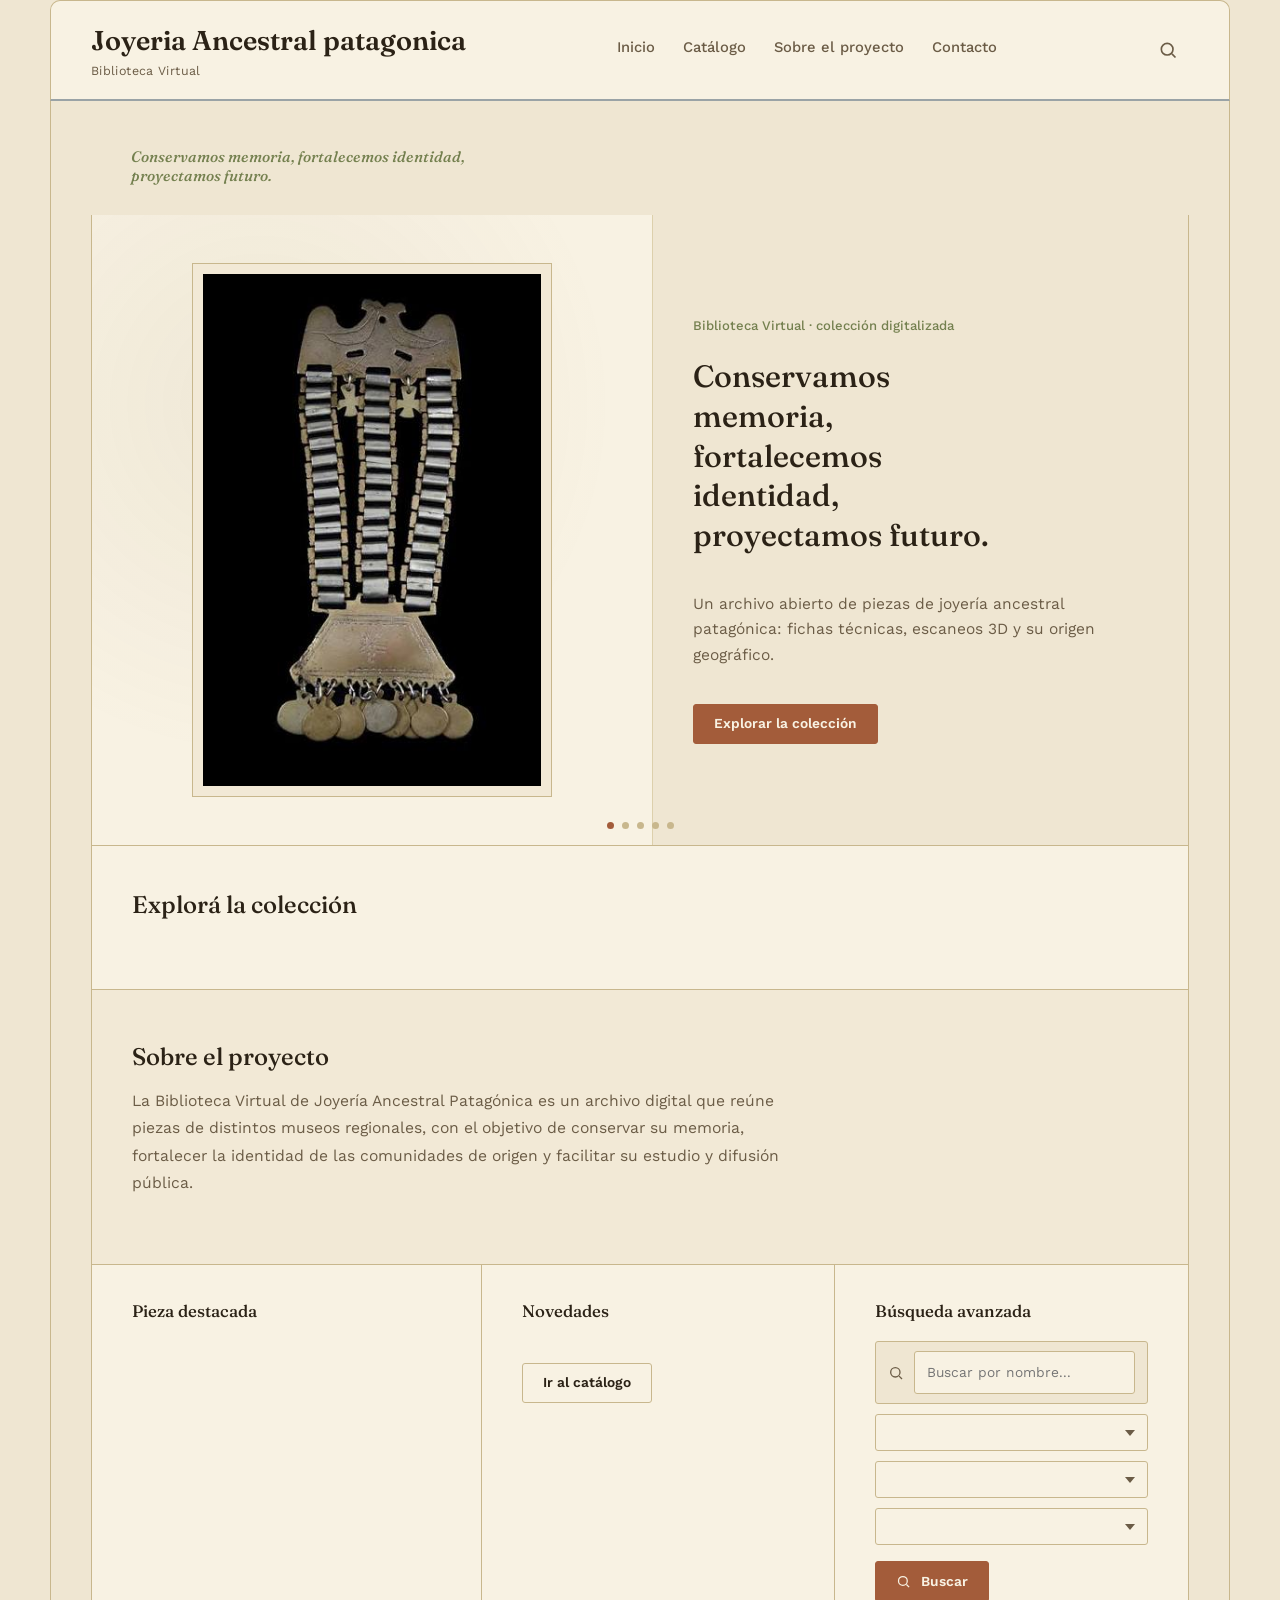
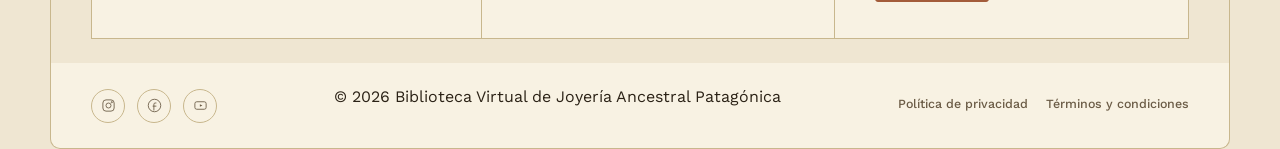
<file: index.html>
<!DOCTYPE html>
<html lang="es">
<head>    
    <meta charset="UTF-8">
    <meta name="viewport" content="width=device-width, initial-scale=1.0">
    <title>Biblioteca Virtual</title>

    <link rel="stylesheet" href="estilos.css">
</head>
<body>

    <header>
        <div>
		<div class="titulo">Joyeria Ancestral patagonica</div>
		<div class="sub">Biblioteca Virtual </div>
		</div>
		<nav>
			<a href="index.html">Inicio</a>
			<a href="catalogo.html">Catálogo</a>
			<a href="#sobre-proyecto">Sobre el proyecto</a> 
			<a href="#contacto">Contacto</a>
		</nav>
		<button class="btn-buscador" atria-label="Buscar">
			 <svg viewBox="0 0 24 24" fill="none" stroke="currentColor" stroke-width="2">
				<circle cx="11" cy="11" r="7"/>
				<path d="M21 21l-4.3-4.3"/>
			</svg>
		</button>
		
   
    </header>
  <main id="contenido-principal">

    <!-- Sección de presentación -->
	  <section class="presentación" id="presentación" aria-labelledby="titulo-presentación">
		  <h1 id="titulo-presentación" class="slogan">Conservamos memoria, fortalecemos identidad, proyectamos futuro.</h1>
		  <div id="presentación-slides">

      </div>
		  <div class="dots" id="heroDots"></div>
    </section>
	  <section class="presentación" id="inicio">
      <div class="presentación-visual">
		    <img src="imagenes/pectoral.jpg"> 
      </div>
      <div class="presentación-descriptiva">
        <p class="eyebrow">Biblioteca Virtual · colección digitalizada</p>
        <h1>Conservamos memoria, fortalecemos identidad, proyectamos futuro.</h1>
        <p class="desc">Un archivo abierto de piezas de joyería ancestral patagónica: fichas técnicas, escaneos 3D y su origen geográfico.</p>
        <a href="#coleccion" class="btn">Explorar la colección</a>
      </div>
      <div class="puntos">
        <span class="activado"></span><span></span><span></span><span></span><span></span>
      </div>
    </section>
    
    <!-- Sección de colección-->
    <section class="colección" id="coleccion" aria-labelledby="titulo-coleccion">
      <div class="coleccion-header">
        <h2 id="titulo-coleccion">Explorá la colección</h2>
      </div>
      <ul class="colección-joyas" id="colección-joyas">
        
      </ul>

    </section>  

    <!-- Sección sobre el proyecto-->
    <section class="sobre-proyecto" id="sobre-proyecto" aria-labelledby="titulo-sobre-proyecto">
      <h2 id="titulo-sobre-proyecto">Sobre el proyecto</h2>
      <p class="section-text">
        La Biblioteca Virtual de Joyería Ancestral Patagónica es un archivo digital que reúne piezas
        de distintos museos regionales, con el objetivo de conservar su memoria, fortalecer la
        identidad de las comunidades de origen y facilitar su estudio y difusión pública.
      </p>
    </section> 

    <!-- Sección de Contenido destacado-->
    <section class="contenido-destacado" id="contenido-destacado "aria-label="Contenido destacado">
      <div>
        <h3>Pieza destacada</h3>
        <div id="contenido-destacado">

        </div>
      </div>
      <div>
        <h3>Novedades</h3>
        <ul class="listas-nuevas" id="lista-nueva">

        </ul>
        <a href="catalogo.html" class="btn ghost">Ir al catálogo</a>
      </div>
      <div>
        <h3>Búsqueda avanzada</h3>
        <form class="formulario-busqueda" id="formulario-busqueda" action="catalogo.html" method="get">
          <div class="fila-busqueda">
            <svg viewBox="0 0 24 24" aria-hidden="true" fill="none" stroke="currentColor" stroke-width="2"><circle cx="11" cy="11" r="7"/><path d="M21 21l-4.3-4.3"/></svg>
            <label class="sr-only" for="q">Buscar por nombre</label>
            <input type="text" id="q" name="q" placeholder="Buscar por nombre...">
          </div>
          <label class="sr-only" for="tipo">Tipo de pieza</label>
          <select id="tipo" name="tipo"></select>
          <label class="sr-only" for="material">Material</label>
          <select id="material" name="material"></select>
          <label class="sr-only" for="procedencia">Procedencia</label>
          <select id="procedencia" name="procedencia"></select>
          <button class="btn" type="submit">
            <svg viewBox="0 0 24 24" aria-hidden="true" fill="none" stroke="currentColor" stroke-width="2" style="width:15px;height:15px;"><circle cx="11" cy="11" r="7"/><path d="M21 21l-4.3-4.3"/></svg>
            Buscar
          </button>
        </form>
      </div>
    </section>  
   </main>
  

  <div id="pie-de-página">
    <footer id="contacto">
      <div class="socials">
        <a href="#" aria-label="Instagram">
          <svg viewBox="0 0 24 24" aria-hidden="true" fill="none" stroke="currentColor" stroke-width="1.4"><rect x="3" y="3" width="18" height="18" rx="5"></rect><circle cx="12" cy="12" r="4"></circle><circle cx="17.3" cy="6.7" r="1"></circle></svg>
        </a>
        <a href="#" aria-label="Facebook">
          <svg viewBox="0 0 24 24" aria-hidden="true" fill="none" stroke="currentColor" stroke-width="1.4"><path d="M15 8h-2a2 2 0 0 0-2 2v10M9 13h6"></path><circle cx="12" cy="12" r="10"></circle></svg>
        </a>
        <a href="#" aria-label="YouTube">
          <svg viewBox="0 0 24 24" aria-hidden="true" fill="none" stroke="currentColor" stroke-width="1.4"><rect x="3" y="6" width="18" height="12" rx="3"></rect><path d="M11 10l4 2-4 2z" fill="currentColor" stroke="none"></path></svg>
        </a>
      </div>
      <p class="copy">© 2026 Biblioteca Virtual de Joyería Ancestral Patagónica</p>
      <nav aria-label="Legal" class="legal">
        <a href="#">Política de privacidad</a>
        <a href="#">Términos y condiciones</a>
      </nav>
    </footer>
  </div>

</body>
</html>
</file>
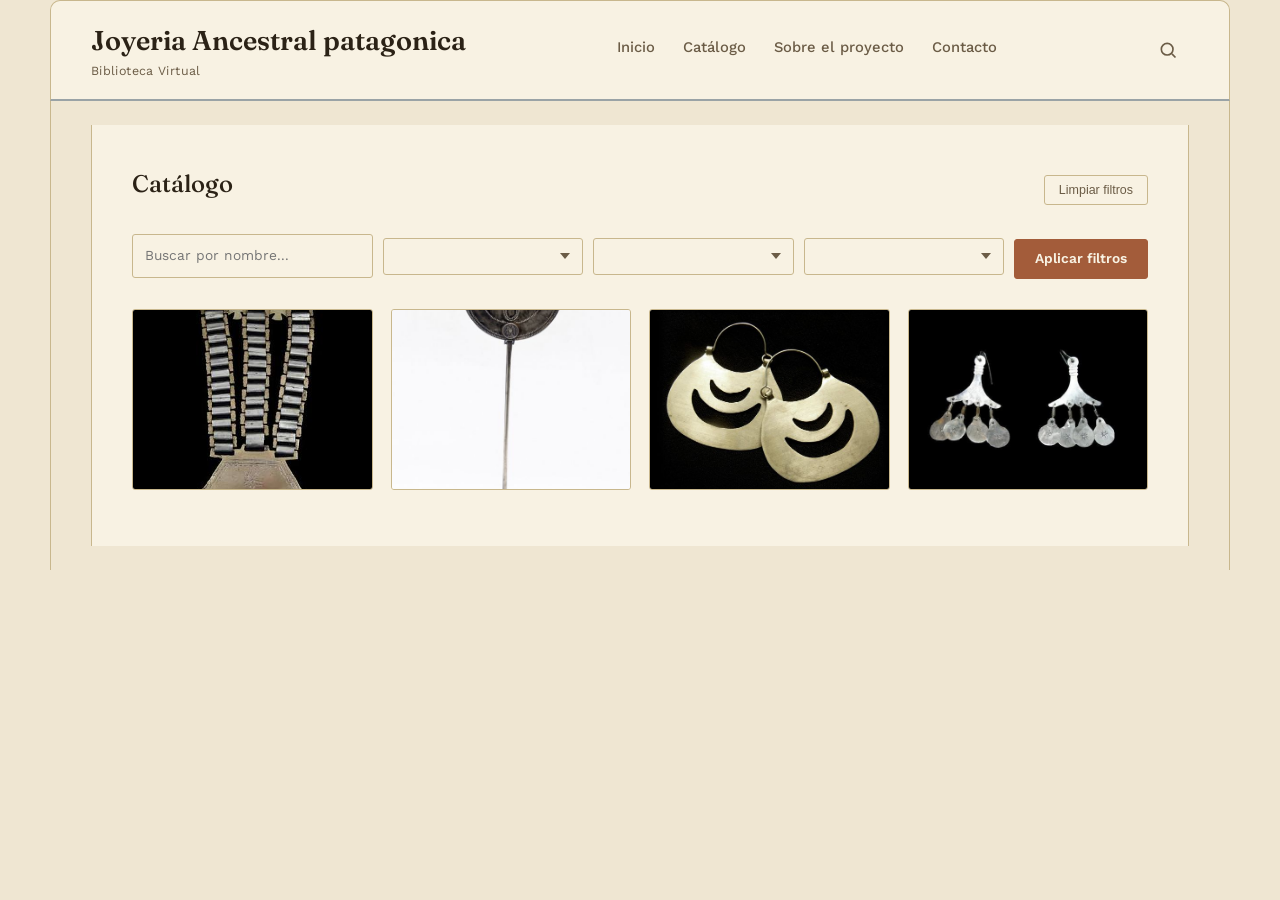
<file: catalogo.html>
<!DOCTYPE html>
<html lang="es">
    <head>
        <meta charset="UTF-8">
        <meta name="viewport" content="width=device-width, initial-scale=1.0">
        <title>Catálogo — Biblioteca Virtual de Joyería Ancestral Patagónica</title>
        <meta name="description" content="Listado completo de piezas de joyería ancestral patagónica, filtrable por tipo, material y procedencia.">
        <link rel="stylesheet" href="estilos.css">
    </head>
    <body data-active-nav="Catálogo">
        <header>
            <div>
                <div class="titulo">Joyeria Ancestral patagonica</div>
                <div class="sub">Biblioteca Virtual </div>
            </div>
            <nav>
                <a href="index.html">Inicio</a>
                <a href="catalogo.html">Catálogo</a>
                <a href="">Sobre el proyecto</a>
                <a href="">Contacto</a>
            </nav>
            <button class="btn-buscador" atria-label="Buscar">
                 <svg viewBox="0 0 24 24" fill="none" stroke="currentColor" stroke-width="2">
                    <circle cx="11" cy="11" r="7"/>
                    <path d="M21 21l-4.3-4.3"/>
                </svg>
            </button>  
        </header>

        <main id="contenido-principal">

            <section class="section" aria-labelledby="titulo-catalogo">
                <div class="catalogo-herramientas">
                    <h1 id="titulo-catalogo">Catálogo</h1>
                    <button class="btn-limpiar" type="button" id="btnLimpiar">Limpiar filtros</button>
                </div>
                <form class="formulario-busqueda filtros" id="formulario-filtro">
                    <label class="sr-only" for="f-texto">Buscar por nombre</label>
                    <input type="text" id="f-texto" placeholder="Buscar por nombre...">

                    <label class="sr-only" for="f-tipo">Tipo de pieza</label>
                    <select id="f-tipo"></select>

                    <label class="sr-only" for="f-material">Material</label>
                    <select id="f-material"></select>

                    <label class="sr-only" for="f-procedencia">Procedencia</label>
                    <select id="f-procedencia"></select>

                    <button type="submit" class="btn">Aplicar filtros</button>
                </form>

                <ul class="catalogo-cuadro" id="catalogo-cuadro">
                    <li><a href="#pieza-1" class="galeria-miniatura"><img src="imagenes/pectoral.jpg" alt="Pectoral de plata y cobre"></a></li>
                    <li><a href="#pieza-2" class="galeria-miniatura"><img src="imagenes/tupu.jpeg" alt="Tupu de plata"></a></li>
                    <li><a href="#pieza-3" class="galeria-miniatura"><img src="imagenes/aros_cobre.jpeg" alt="Aros de cobre"></a></li>
                    <li><a href="#pieza-4" class="galeria-miniatura"><img src="imagenes/aros_plata.jpeg" alt="Aros de plata"></a></li>
                </ul>
                <p class="catalogo-vacío" id="catalog-vacío">No se encontraron piezas con esos filtros.</p>
            </section>
            
        </main>


    </body>
</html>
</file>
<file: estilos.css>
/* =========================================================
   Biblioteca Virtual de Joyería Ancestral Patagónica
   ========================================================= */

@import url('https://fonts.googleapis.com/css2?family=Fraunces:opsz,wght@9..144,400;9..144,500;9..144,600;9..144,700&family=Work+Sans:wght@400;500;600&display=swap');

:root{
  /* Paleta */
  --bg: #efe6d2;          /* cuero / hide curtido */
  --panel: #f8f2e3;       /* papel de ficha técnica */
  --panel-alt: #f2e9d6;
  --ink: #2b2216;         /* tinta */
  --ink-soft: #6b5c46;
  --line: #c8b78d;
  --line-soft: #ddd0ac;

  --clay: #a35c3a;        /* arcilla patagónica — acento cálido, CTA */
  --clay-dark: #83452a;
  --sage: #74804f;        /* estepa — metadatos secundarios */
  --plata: #9aa3a6;       /* plata oxidada — platería */
  --plata-dark: #5f6668;

  /* compatibilidad con nombres previos */
  --bronze: var(--clay);
  --bronze-dark: var(--clay-dark);

  --radius: 3px;
  --sombra: 0 10px 26px -18px rgba(43,34,22,.45);
}

/* ---------------------------------------------------------
   Base
   --------------------------------------------------------- */
*, *::before, *::after{ box-sizing: border-box; }

body {
  font-family: "Work Sans", Arial, sans-serif;
  margin: 0;
  background-color: var(--bg);
  color: var(--ink);
  line-height: 1.55;
}

img{ max-width: 100%; display: block; }

h1, h2, h3, h4{
  font-family: 'Fraunces', serif;
  color: var(--ink);
  margin: 0 0 .5em;
  font-weight: 500;
  line-height: 1.28;
}

p{ margin: 0 0 1em; }

a{ color: inherit; }

::selection{ background: var(--clay); color: var(--panel); }

:focus-visible{
  outline: 2px solid var(--clay-dark);
  outline-offset: 3px;
}

/* Botones */
.btn, a.btn, button.btn{
  display: inline-flex;
  align-items: center;
  gap: 10px;
  width: fit-content;
  font: 600 .86rem/1 "Work Sans", sans-serif;
  color: var(--panel);
  background: var(--clay);
  border: 1px solid var(--clay);
  padding: 12px 20px;
  border-radius: var(--radius);
  text-decoration: none;
  cursor: pointer;
  transition: background-color .15s ease, color .15s ease, border-color .15s ease;
}
.btn:hover, .btn:focus-visible{
  background: var(--clay-dark);
  border-color: var(--clay-dark);
}
.btn.ghost{
  background: transparent;
  color: var(--ink);
  border-color: var(--line);
}
.btn.ghost:hover, .btn.ghost:focus-visible{
  background: transparent;
  color: var(--clay-dark);
  border-color: var(--clay-dark);
}


.vitrina, .presentación-visual, .colección-joyas > li, .catalogo-cuadro > li{
  position: relative;
}
.vitrina::before, .vitrina::after,
.colección-joyas > li::before, .catalogo-cuadro > li::before{
  content: "";
  position: absolute;
  width: 12px;
  height: 12px;
  border-top: 1.5px solid var(--plata-dark);
  border-left: 1.5px solid var(--plata-dark);
  top: 8px; left: 8px;
  opacity: 0;
  transition: opacity .18s ease;
  pointer-events: none;
}
.colección-joyas > li:hover::before, .colección-joyas > li:focus-within::before,
.catalogo-cuadro > li:hover::before, .catalogo-cuadro > li:focus-within::before{
  opacity: 1;
}

/* ---------------------------------------------------------
   Header
   --------------------------------------------------------- */
header {
  display: flex;
  align-items: center;
  justify-content: space-between;
  gap: 24px;
  background-color: var(--panel);
  color: var(--ink);
  padding: 18px 40px;
  border-top: 1px solid var(--line);
  border-left: 1px solid var(--line);
  border-right: 1px solid var(--line);
  border-bottom: 2px solid var(--plata);
  border-radius: 10px 10px 0 0;
  width: 100%;
  max-width: 1180px;
  box-sizing: border-box;
  margin: 0 auto;
}
nav {
  display: flex;
  align-items: center;
  gap: 28px;
}
nav a {
  color: var(--ink-soft);
  text-decoration: none;
  font-size: .92rem;
  font-weight: 500;
  padding-bottom: 3px;
  border-bottom: 1px solid transparent;
  transition: color .15s ease, border-color .15s ease;
}
nav a:hover, nav a:focus-visible{
  color: var(--clay-dark);
  border-bottom-color: var(--clay-dark);
}
nav[aria-label="Legal"] a{ font-size: .78rem; }

.btn-buscador {
  width: 42px;
  height: 42px;
  border: none;
  background: transparent;
  color: var(--ink-soft);
  cursor: pointer;
  display: flex;
  align-items: center;
  justify-content: center;
  padding: 8px;
  border-radius: 50%;
  transition: background-color .15s ease, color .15s ease;
}
.btn-buscador svg{ width:20px; height:20px; }
.btn-buscador:hover, .btn-buscador:focus-visible {
  background-color: var(--panel-alt);
  color: var(--clay-dark);
}

.titulo{
  font-family: 'Fraunces', serif;
  font-size: 1.7rem;
  font-weight: 600;
  color: var(--ink);
}
.sub {
  font-size: .78rem;
  letter-spacing: .03em;
  color: var(--ink-soft);
}

/* ---------------------------------------------------------
   Sección de presentación (franja de slogan + carrusel)
   --------------------------------------------------------- */
#presentacion.presentacion{
  display: block;
  max-width: 1180px;
  margin: 0 auto;
  border-left: 1px solid var(--line);
  border-right: 1px solid var(--line);
  border-bottom: 1px solid var(--line);
  position: relative;
  background: var(--panel-alt);
}
.slogan{
  font-size: .95rem;
  font-family: 'Fraunces', serif;
  font-style: italic;
  font-weight: 500;
  color: var(--sage);
  padding: 22px 40px;
  max-width: 46ch;
}
#presentacion-slides{ position: relative; }

.presentación-slides{
  display: none;
  grid-template-columns: 1.05fr 1fr;
}
.presentación-slides.activado{ display: grid; }

#presentación-puntos{
  position: absolute;
  bottom: 14px;
  left: 0; right: 0;
  display: flex;
  justify-content: center;
  gap: 8px;
}
#presentación-puntos span, .puntos span{
  width:7px; height:7px; border-radius:50%;
  background: var(--line);
}
#presentación-puntos span.active, #presentación-puntos span.activado,
.puntos span.active, .puntos span.activado{ background: var(--clay); }


#inicio.presentación{
  display: grid;
  grid-template-columns: 1.05fr 1fr;
  gap: 0;
  max-width: 1180px;
  margin: 0 auto;
  border-left: 1px solid var(--line);
  border-right: 1px solid var(--line);
  border-bottom: 1px solid var(--line);
  position: relative;
}
.presentación-visual{
  padding: 48px 40px;
  display:flex;
  align-items:center;
  justify-content:center;
  border-right: 1px solid var(--line-soft);
  background:
    radial-gradient(circle at 30% 30%, rgba(138,106,60,0.08), transparent 60%),
    var(--panel);
}
.presentación-visual img, .presentación-visual svg{
  width: min(360px, 100%);
  height:auto;
  border: 1px solid var(--line);
  padding: 10px;
  background: var(--panel-alt);
}
.presentación-descriptiva{
  padding: 48px 40px;
  display:flex;
  flex-direction:column;
  justify-content:center;
  gap: 20px;
}
.presentación-descriptiva p.eyebrow{
  margin:0;
  font-size:.82rem;
  color: var(--sage);
  font-weight: 500;
}
.presentación-descriptiva h1{
  font-size: clamp(1.6rem, 2.4vw, 2.2rem);
  line-height: 1.3;
  font-weight: 500;
  max-width: 16ch;
}
.presentación-descriptiva p.desc{
  color: var(--ink-soft);
  max-width: 42ch;
  line-height:1.65;
  font-size:.97rem;
}
.puntos{
  position:absolute;
  bottom:16px;
  left:0; right:0;
  display:flex;
  justify-content:center;
  gap:8px;
}

/* ---------------------------------------------------------
   Sección de colección
   --------------------------------------------------------- */
.colección{
  padding: 44px 40px 56px;
  border-bottom: 1px solid var(--line);
}
.colección-header{
  display:flex;
  align-items:baseline;
  justify-content:space-between;
  margin-bottom: 28px;
  gap: 12px;
  flex-wrap: wrap;
}
.colección-header h2{ font-size: 1.5rem; }
.colección-header .hint{ font-size:.85rem; color: var(--ink-soft); }
.colección-text{
  color: var(--ink-soft);
  line-height:1.7;
  max-width: 68ch;
  margin: 14px 0 0;
}

.colección-joyas{
  list-style:none;
  margin:0;
  padding:0;
  display:grid;
  grid-template-columns: repeat(5, 1fr);
  gap: 18px;
}
.colección-joyas > li{
  background: var(--panel);
  border: 1px solid var(--line);
  border-radius: var(--radius);
  overflow: hidden;
  transition: box-shadow .18s ease, border-color .18s ease;
}
.colección-joyas > li:hover, .colección-joyas > li:focus-within{
  box-shadow: var(--sombra);
  border-color: var(--plata-dark);
}
.colección-joyas img{ width:100%; aspect-ratio: 4/3; object-fit: cover; }
.colección-joyas h3, .colección-joyas h4{
  font-size: .96rem;
  margin: 14px 14px 4px;
}
.colección-joyas p{
  font-size: .82rem;
  color: var(--ink-soft);
  margin: 0 14px 14px;
}
.colección-joyas a{ text-decoration: none; display: block; }

/* ---------------------------------------------------------
   Sección de sobre el proyecto
   --------------------------------------------------------- */
.sobre-proyecto{
  max-width: 1180px;
  margin: 0 auto;
  padding: 52px 40px;
  border-left: 1px solid var(--line);
  border-right: 1px solid var(--line);
  background: var(--panel-alt);
  border-bottom: 1px solid var(--line);
}
.sobre-proyecto h2{ font-size: 1.5rem; margin-bottom: .6em; }
.section-text{
  color: var(--ink-soft);
  line-height:1.75;
  max-width: 68ch;
  font-size: .98rem;
}

/* ---------------------------------------------------------
   Sección de contenido destacado
   --------------------------------------------------------- */
.contenido-destacado{
  display:grid;
  grid-template-columns: 1.1fr 1fr 1fr;
  border-bottom: 1px solid var(--line);
}
.contenido-destacado > div{ padding: 36px 40px; }
.contenido-destacado > div + div{ border-left: 1px solid var(--line); }
.contenido-destacado h3{
  font-size: 1.05rem;
  margin-bottom:18px;
}
#contenido-destacado img{
  width: 100%;
  aspect-ratio: 4/3;
  object-fit: cover;
  border: 1px solid var(--line);
  padding: 8px;
  background: var(--bg);
  margin-bottom: 12px;
}
#contenido-destacado p{ color: var(--ink-soft); font-size: .9rem; }

.listas-nuevas{
  list-style:none;
  margin:0 0 22px;
  padding:0;
  display:flex;
  flex-direction:column;
  gap:12px;
}
.listas-nuevas li{
  font-size:.9rem;
  color: var(--ink-soft);
  padding-left: 16px;
  position:relative;
}
.listas-nuevas li::before{
  content:"";
  position:absolute;
  left:0; top:.55em;
  width:5px; height:5px;
  background: var(--clay);
  border-radius:50%;
}
.listas-nuevas a{ color: var(--ink-soft); text-decoration: none; }
.listas-nuevas a:hover, .listas-nuevas a:focus-visible{
  color: var(--ink);
  text-decoration: underline;
}

.formulario-busqueda{
  display:flex;
  flex-direction:column;
  gap:10px;
}
.fila-busqueda{
  display:flex;
  align-items:center;
  gap:10px;
  border:1px solid var(--line);
  padding:9px 12px;
  background: var(--bg);
  border-radius: var(--radius);
}
.fila-busqueda svg{
  width:16px; height:16px;
  flex-shrink:0;
  color: var(--ink-soft);
}
.fila-busqueda input{
  border:none;
  background:none;
  font: inherit;
  color: var(--ink);
  width:100%;
}
.fila-busqueda input:focus{ outline:none; }

main#contenido-principal{
  max-width: 1180px;
  margin: 0 auto;
  padding: 24px 40px;
  box-sizing: border-box;
  border-left: 1px solid var(--line);
  border-right: 1px solid var(--line);
}
main#contenido-principal:empty{
  padding: 0;
  border: none;
}

.filtros{
  flex-direction: row;
  flex-wrap: wrap;
  align-items:center;
  gap: 10px;
  margin-bottom: 30px;
}
.filtros input[type="text"]{ flex: 1 1 200px; }
.filtros select{ flex: 1 1 160px; width:auto; }
.filtros .btn{ margin-top:0; }

.catalogo-herramientas{
  display:flex;
  align-items:center;
  justify-content:space-between;
  gap:12px;
  flex-wrap:wrap;
  margin-bottom: 22px;
}
.catalogo-herramientas h1{ font-size:1.5rem; }

.catalogo-vacío{
  display:none;
  color: var(--ink-soft);
  font-size:.9rem;
  padding: 10px 0 0;
}

.catalogo-cuadro{
  list-style:none;
  margin:0;
  padding:0;
  display:grid;
  grid-template-columns: repeat(4, 1fr);
  gap: 18px;
}
.catalogo-cuadro > li{
  background: var(--panel);
  border: 1px solid var(--line);
  border-radius: var(--radius);
  overflow: hidden;
  transition: box-shadow .18s ease, border-color .18s ease;
}
.catalogo-cuadro > li:hover, .catalogo-cuadro > li:focus-within{
  box-shadow: var(--sombra);
  border-color: var(--plata-dark);
}
.catalogo-cuadro img{ width:100%; aspect-ratio: 4/3; object-fit: cover; }
.catalogo-cuadro h3, .catalogo-cuadro h4{ font-size: .96rem; margin: 14px 14px 4px; }
.catalogo-cuadro p{ font-size: .82rem; color: var(--ink-soft); margin: 0 14px 14px; }
.catalogo-cuadro a{ text-decoration: none; display: block; }

input[type="text"]{
  border:1px solid var(--line);
  background: var(--panel);
  color: var(--ink);
  padding:10px 12px;
  font: inherit;
  font-size:.86rem;
  border-radius: var(--radius);
}
input[type="text"]:focus-visible{ outline-color: var(--clay-dark); }

.btn-limpiar{
  font-size:.78rem;
  color: var(--ink-soft);
  border:1px solid var(--line);
  background:transparent;
  padding:7px 14px;
  border-radius: var(--radius);
  cursor: pointer;
}
.btn-limpiar:hover, .btn-limpiar:focus-visible{
  border-color: var(--ink);
  color: var(--ink);
}

.section, .colección, .contenido-destacado{
  max-width: 1180px;
  margin: 0 auto;
  border-left: 1px solid var(--line);
  border-right: 1px solid var(--line);
  background: var(--panel);
}
.section{ padding: 44px 40px 56px; }

select{
  width:100%;
  border:1px solid var(--line);
  background: var(--panel);
  padding: 10px 12px;
  font-family:inherit;
  font-size:.86rem;
  color: var(--ink);
  appearance:none;
  -webkit-appearance:none;
  border-radius: var(--radius);
  background-image: url("data:image/svg+xml,%3Csvg xmlns='http://www.w3.org/2000/svg' width='10' height='6'%3E%3Cpath d='M0 0l5 6 5-6z' fill='%236b5c46'/%3E%3C/svg%3E");
  background-repeat:no-repeat;
  background-position: right 12px center;
}
.formulario-busqueda .btn{
  margin-top:6px;
  justify-content:center;
}

/* ---------------------------------------------------------
   Footer
   --------------------------------------------------------- */
footer{
  display:flex;
  align-items:center;
  justify-content:space-between;
  padding: 22px 40px;
  flex-wrap:wrap;
  gap:16px;
  max-width: 1180px;
  margin: 0 auto;
  border-left: 1px solid var(--line);
  border-right: 1px solid var(--line);
  border-bottom: 1px solid var(--line);
  background: var(--panel);
  border-radius: 0 0 10px 10px;
}
.socials{ 
  display:flex; 
  gap:12px; 
}
.socials a{
  width:34px; height:34px;
  border:1px solid var(--line);
  border-radius:50%;
  display:flex;
  align-items:center;
  justify-content:center;
  color: var(--ink-soft);
  transition: border-color .15s ease, color .15s ease;
}
.socials a:hover, .socials a:focus-visible{
  border-color: var(--clay-dark);
  color: var(--clay-dark);
}
.socials svg{ width:15px; height:15px; }

footer .licencia{
  margin: 0;
  color: var(--ink-soft);
  font-size: .78rem;
}
nav[aria-label="Legal"]{ display:flex; gap:18px; font-size:.78rem; }
nav[aria-label="Legal"] a{ color: var(--ink-soft); }
nav[aria-label="Legal"] a:hover, nav[aria-label="Legal"] a:focus-visible{ color: var(--ink); }

/* ---------------------------------------------------------
   Accesibilidad
   --------------------------------------------------------- */
.sr-only{
  position:absolute; width:1px; height:1px;
  padding:0; margin:-1px; overflow:hidden;
  clip: rect(0,0,0,0); white-space:nowrap; border:0;
}

@media (prefers-reduced-motion: reduce){
  *{ transition: none !important;
     animation: none !important; 
    }
}

/* ---------------------------------------------------------
   Responsive
   --------------------------------------------------------- */
@media (max-width: 980px){
  header{ padding: 16px 22px; flex-wrap: wrap; }
  nav{
    order: 3;
    width: 100%;
    gap: 18px;
    overflow-x: auto;
    padding-top: 10px;
    border-top: 1px solid var(--line-soft);
  }
  .presentación-slides{ grid-template-columns: 1fr; }
  #inicio.presentación{ grid-template-columns: 1fr; }
  .presentación-visual{
    border-right:none;
    border-bottom:1px solid var(--line-soft);
  }
  .colección-joyas{ grid-template-columns: repeat(2,1fr); }
  .contenido-destacado{ grid-template-columns: 1fr; }
  .contenido-destacado > div + div{ 
    border-left:none; 
    border-top: 1px solid var(--line); 
  }
  .catalogo-cuadro{ grid-template-columns: repeat(2,1fr); }
  footer{ 
    flex-direction:column; 
    align-items:flex-start; 
  }
}

@media (max-width: 560px){
  .colección-joyas, .catalogo-cuadro{ grid-template-columns: 1fr; }
  header{ 
    margin: 0;
    border-radius: 0; 
    width: 100%; 
  }
  .galeria-miniatura{ display:block; }
  .section, .colección, .contenido-destacado, footer{
    border-left:none;
    border-right:none;
  }
}
</file>
